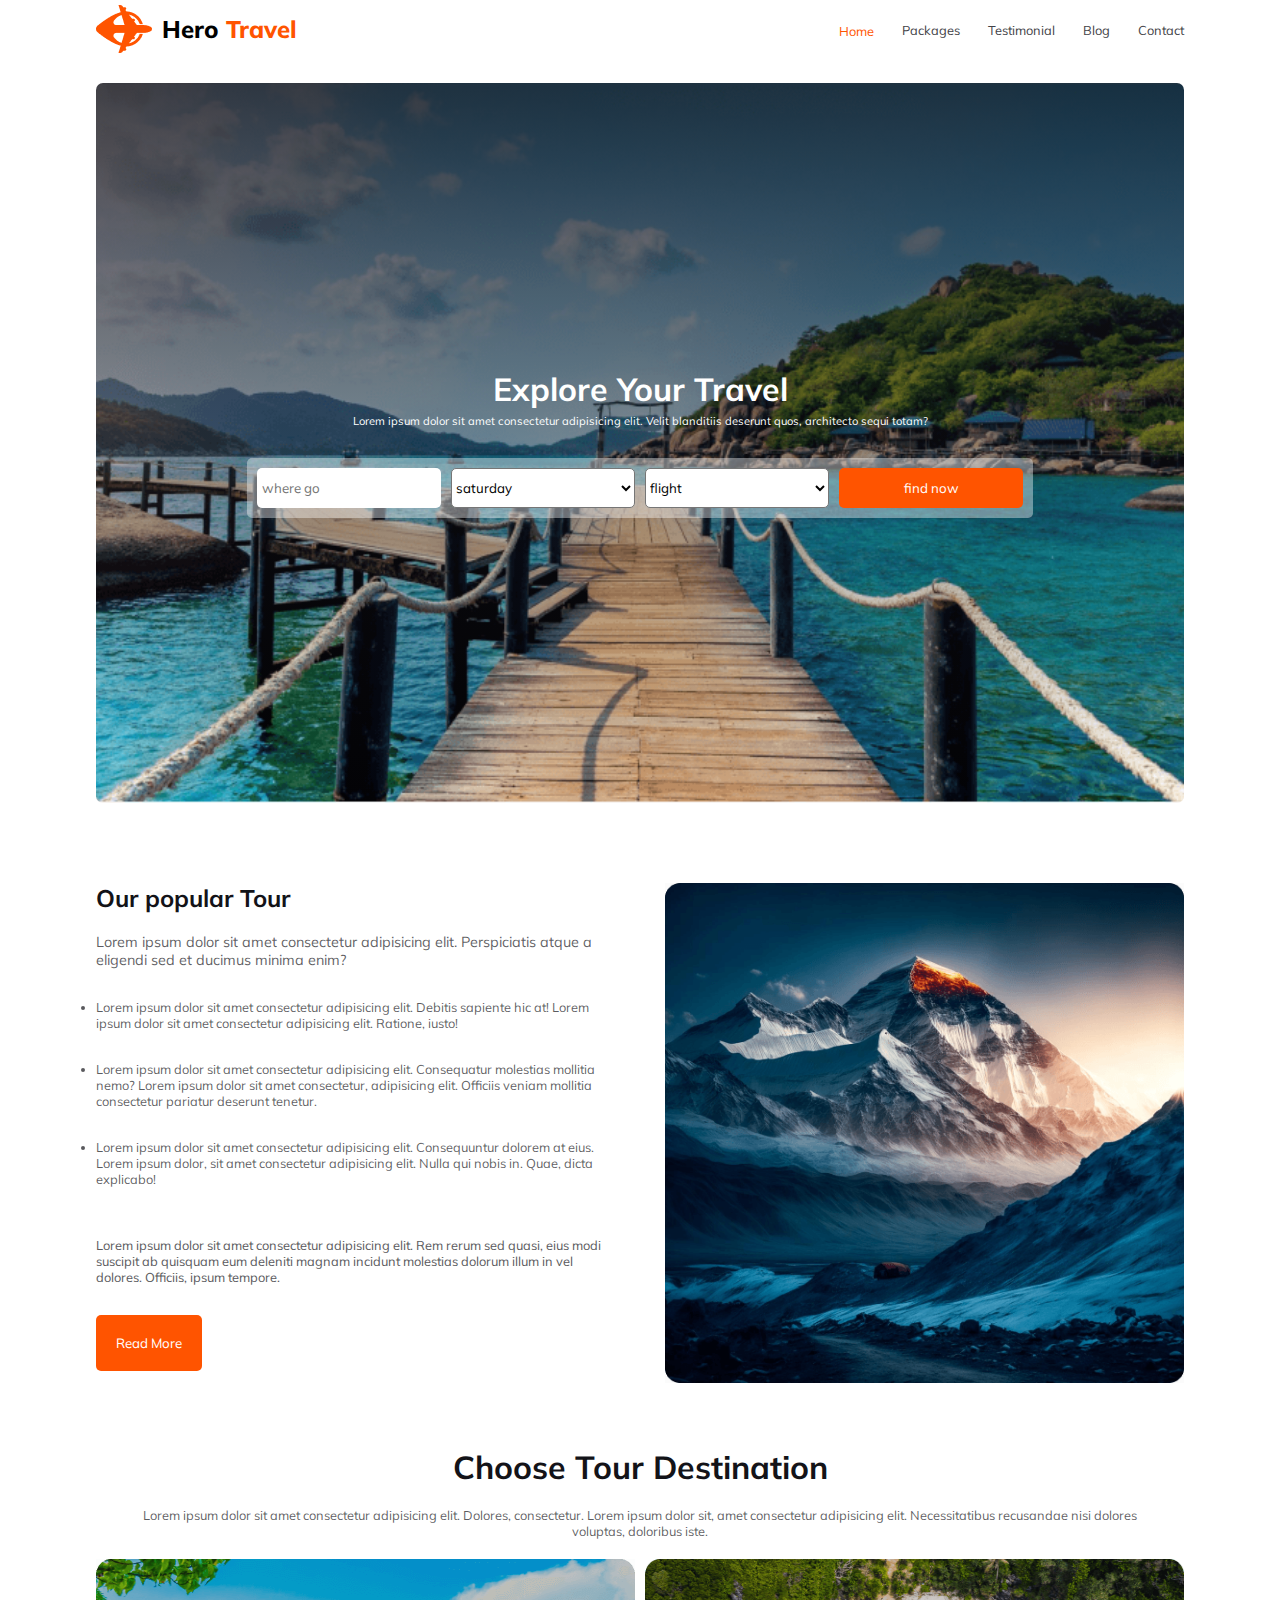
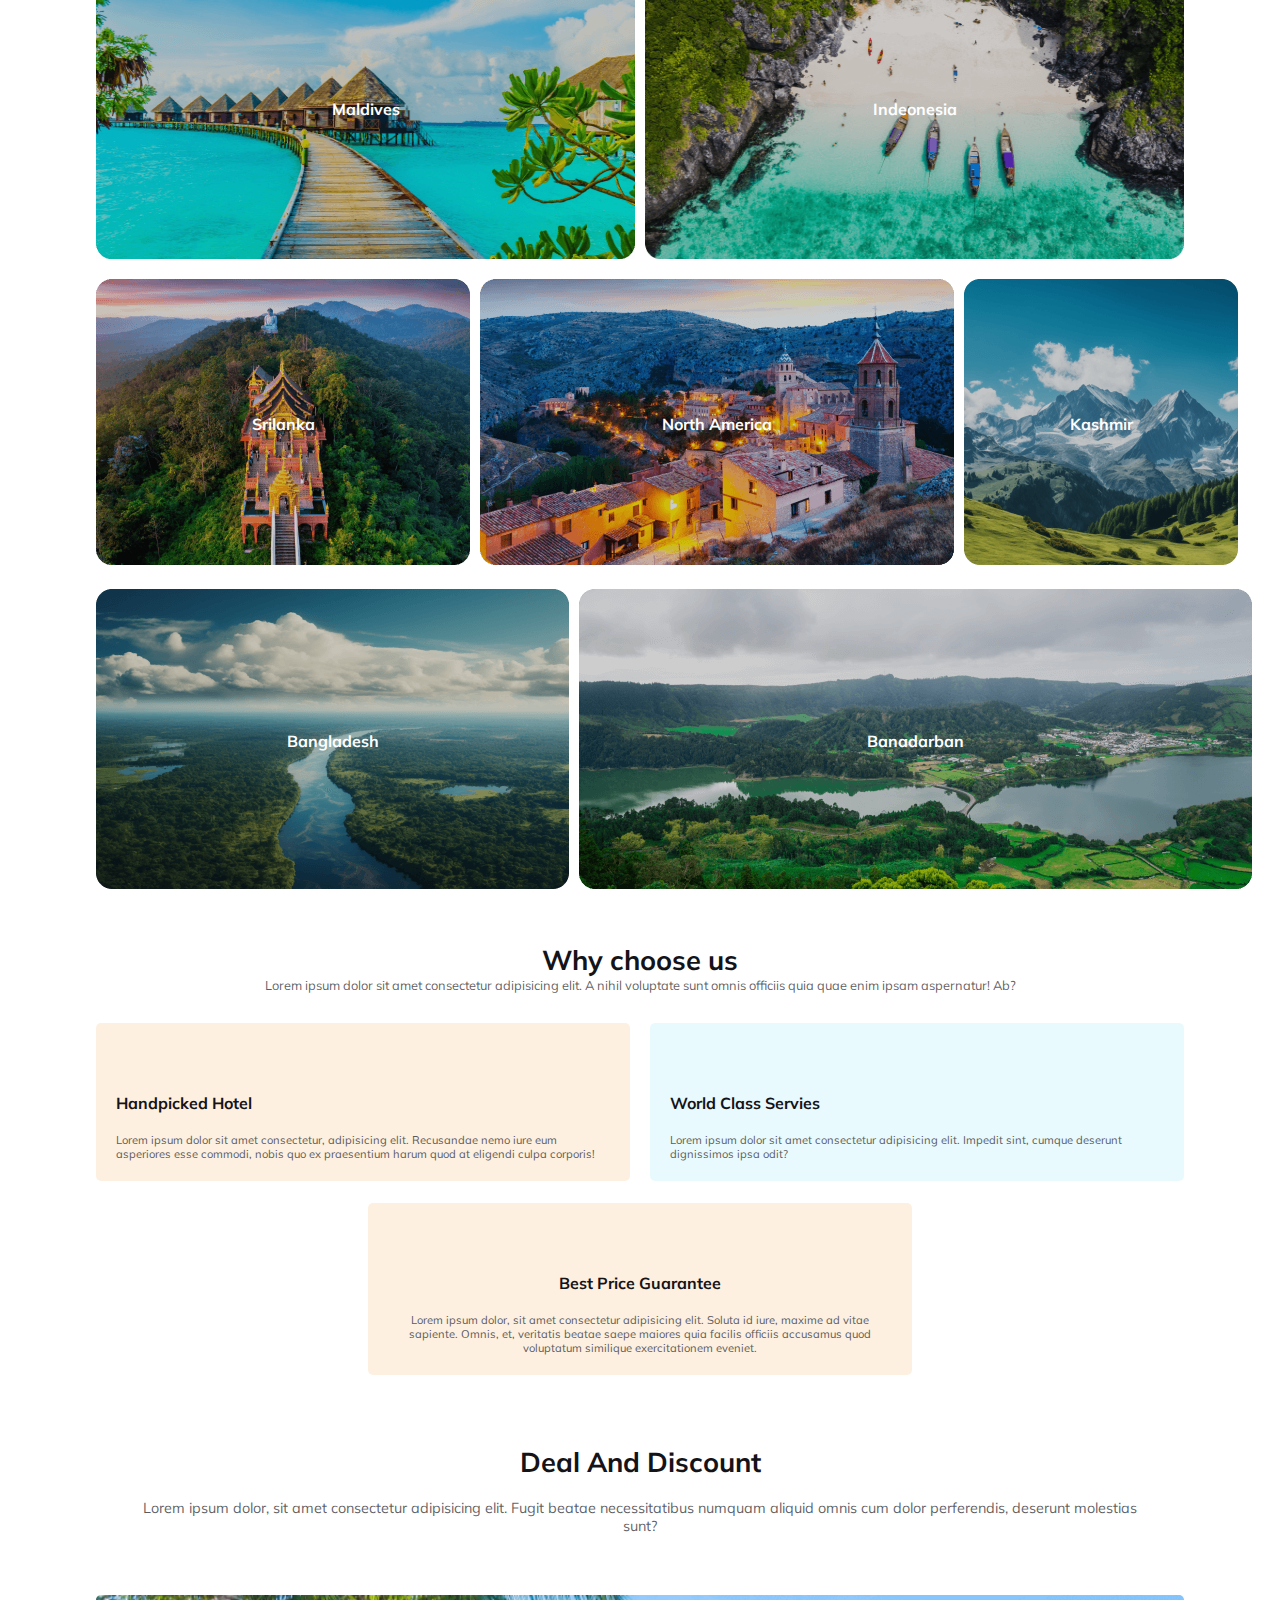
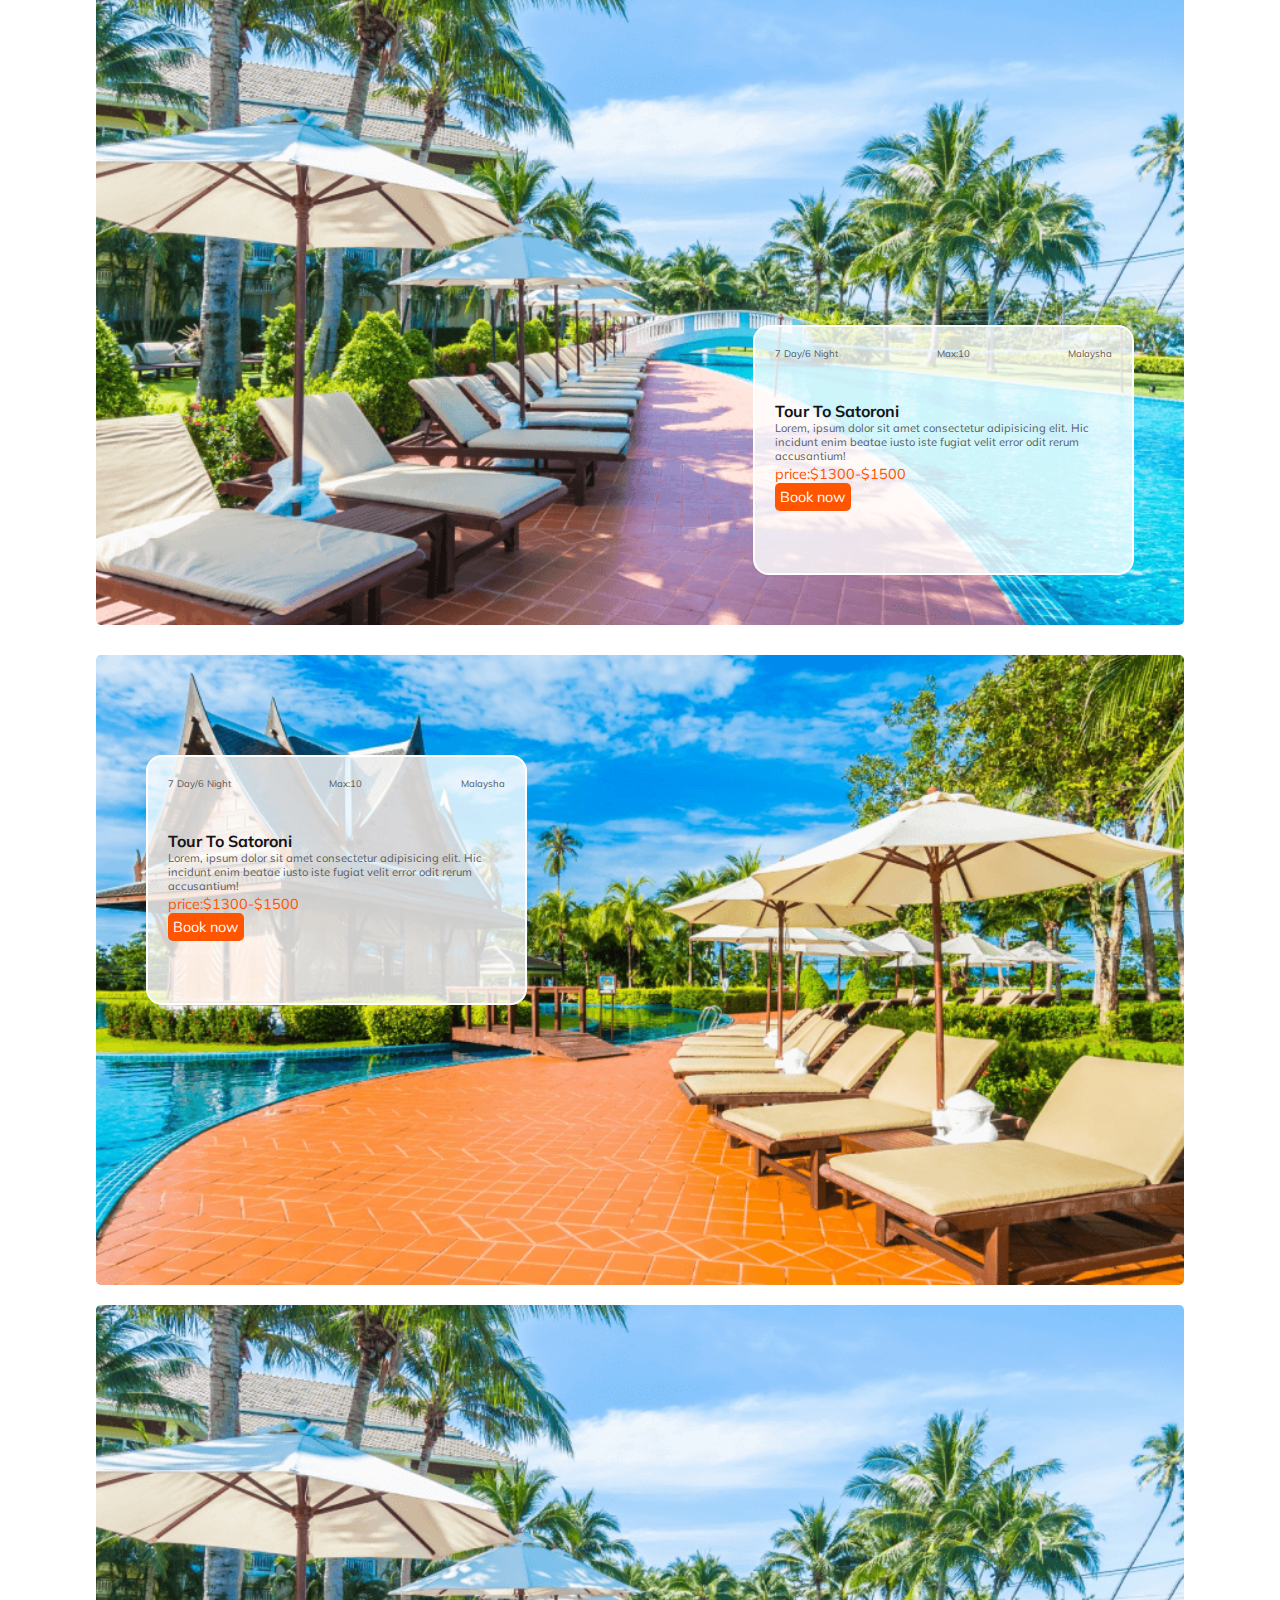
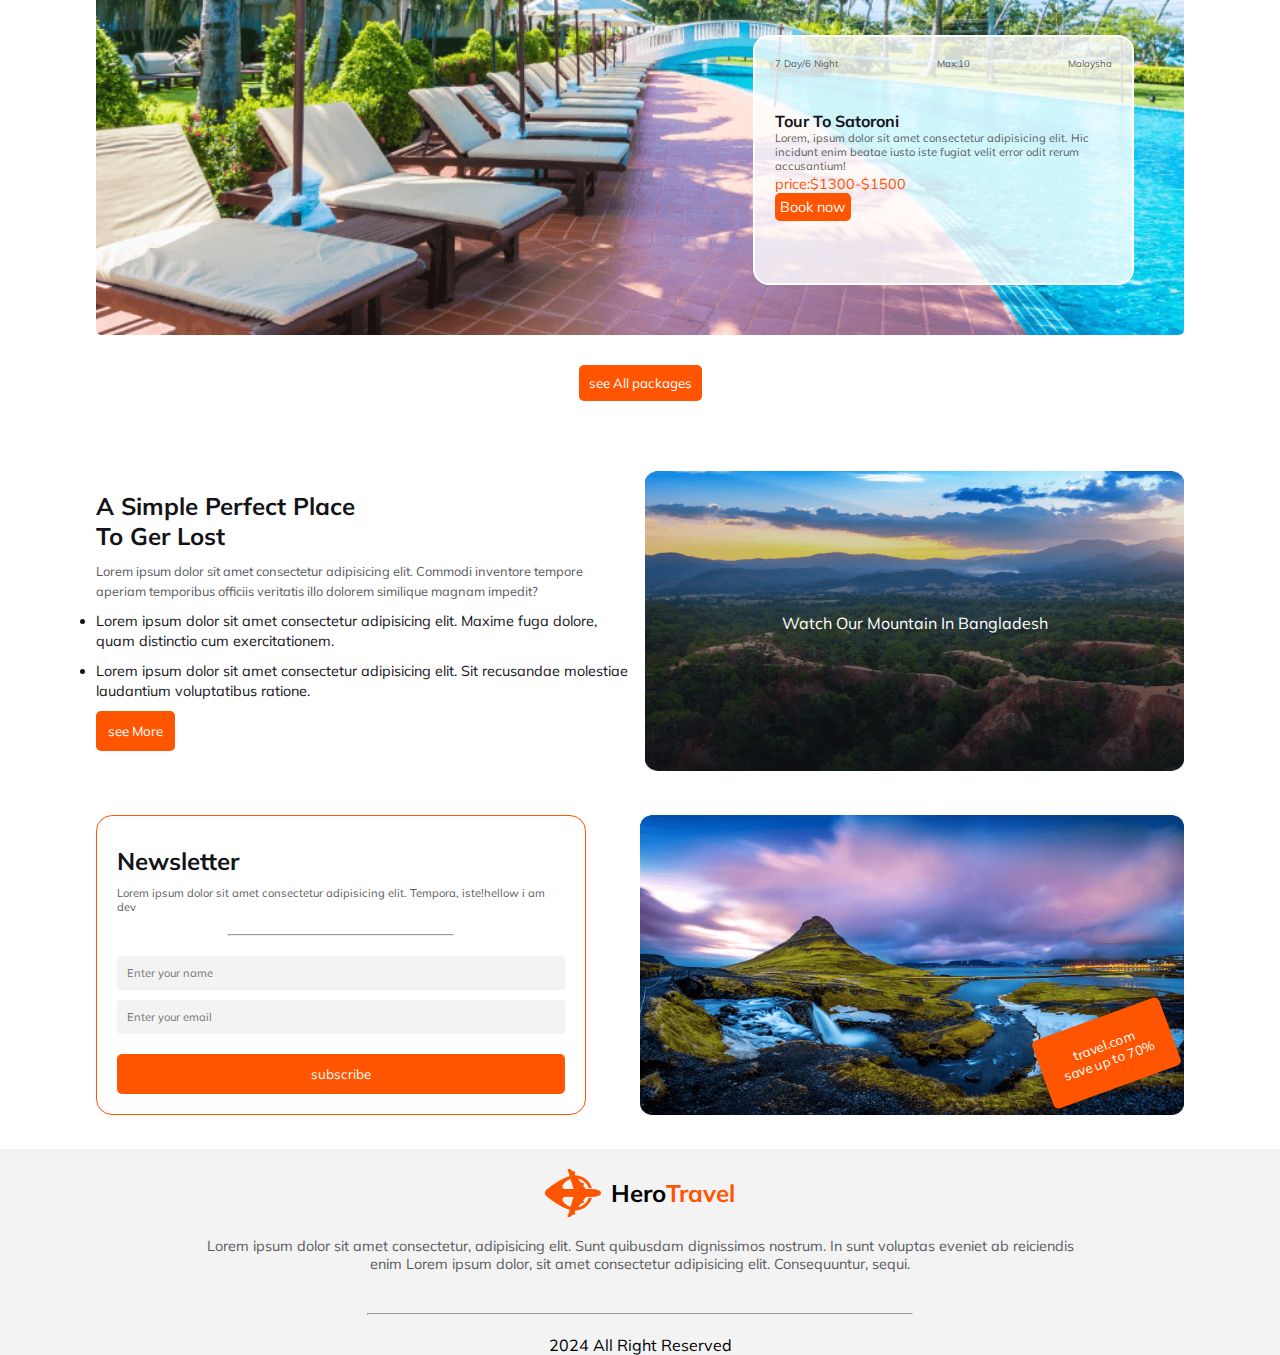
<file: index.html>
<!DOCTYPE html>
<html lang="en">
  <head>
    <meta charset="UTF-8" />
    <meta name="viewport" content="width=device-width, initial-scale=1.0" />
    <title>Document</title>
    <link rel="stylesheet" href="style/travel.css" />
    <link rel="preconnect" href="https://fonts.googleapis.com" />
    <link rel="preconnect" href="https://fonts.gstatic.com" crossorigin />
    <link
      href="https://fonts.googleapis.com/css2?family=Mulish:ital,wght@0,200..1000;1,200..1000&display=swap"
      rel="stylesheet"
    />
    <!-- font awsome cdn -->
    <link
      rel="stylesheet"
      href="https://cdnjs.cloudflare.com/ajax/libs/font-awesome/6.5.2/css/all.min.css"
      integrity="sha512-SnH5WK+bZxgPHs44uWIX+LLJAJ9/2PkPKZ5QiAj6Ta86w+fsb2TkcmfRyVX3pBnMFcV7oQPJkl9QevSCWr3W6A=="
      crossorigin="anonymous"
      referrerpolicy="no-referrer"
    />
  </head>

  <body>
    <header>
      <!-- nav section start from this part -->
      <nav>
        <div class="nav-logo">
          <img src="./Images/Group 40071 (2).png" alt="" />
          <h2 class="hero-title">
            Hero <span class="hero-color">Travel</span>
          </h2>
        </div>
        <div class="nav-li">
          <ul class="menu">

            <li><a href=""></a><span class="hero-color-home">Home</span></li>
            <li class="li-style"><a href=""></a>Packages</li>
            <li class="li-style"><a href=""></a>Testimonial</li>
            <li class="li-style"><a href=""></a>Blog</li>
            <li class="li-style"><a href=""></a>Contact</li>
          </ul>
         
        </div>
        <div class="mobile-menu-icon"><i class="fa-solid fa-bars"></i></div>
      </nav>
      <!-- banner-section-start-from-this part -->
      <section class="banner-style">
        <div class="container">
          <div class="container-img">
            <div class="container-text">
              <h2 class="banner-heading">Explore Your Travel</h2>
              <p class="banner-title">
                Lorem ipsum dolor sit amet consectetur adipisicing elit. Velit
                blanditiis deserunt quos, architecto sequi totam?
              </p>
            </div>

            <div class="banner-input">
              <input type="text" placeholder="where go" />
              <select>
                <option>saturday</option>
                <option>sunday</option>
                <option>monday</option>
                <option>thusday</option>
              </select>
              <select>
                <option>flight</option>
                <option>train</option>
                <option>ship</option>
                <option>by paddle</option>
              </select>
              <button class="input-color">
                <i class="fa-solid fa-magnifying-glass"></i
                ><span>find now</span>
              </button>
            </div>
          </div>
        </div>
      </section>
      <!-- banner style part end -->
    </header>
    <main>
      <!-- popular tour section start here -->
      <div class="popular-tour-container">
        <div class="popular-tour-container-text">
          <h2 class="popular-tour-heading">Our popular Tour</h2>
          <p class="popular-tour-title">
            Lorem ipsum dolor sit amet consectetur adipisicing elit.
            Perspiciatis atque a eligendi sed et ducimus minima enim?
          </p>
          <li class="popular-tour-li">
            Lorem ipsum dolor sit amet consectetur adipisicing elit. Debitis
            sapiente hic at! Lorem ipsum dolor sit amet consectetur adipisicing
            elit. Ratione, iusto!
          </li>
          <li class="popular-tour-li">
            Lorem ipsum dolor sit amet consectetur adipisicing elit. Consequatur
            molestias mollitia nemo? Lorem ipsum dolor sit amet consectetur,
            adipisicing elit. Officiis veniam mollitia consectetur pariatur
            deserunt tenetur.
          </li>
          <li class="popular-tour-li">
            Lorem ipsum dolor sit amet consectetur adipisicing elit.
            Consequuntur dolorem at eius. Lorem ipsum dolor, sit amet
            consectetur adipisicing elit. Nulla qui nobis in. Quae, dicta
            explicabo!
          </li>
          <p class="popular-tour-title2">
            Lorem ipsum dolor sit amet consectetur adipisicing elit. Rem rerum
            sed quasi, eius modi suscipit ab quisquam eum deleniti magnam
            incidunt molestias dolorum illum in vel dolores. Officiis, ipsum
            tempore.
          </p>
          <button class="popular-tour-button">Read More</button>
        </div>
        <div class="popular-tour-img">
          <img src="./Images/Rectangle 4.png" alt="" />
        </div>
      </div>
      <!-- popular tour section end here -->
      <!-- destination section start from here -->
      <section class="destination-section">
        <div class="destination-text">
          <h2 class="destionion-heading">Choose Tour Destination</h2>
          <p class="destination-title">
            Lorem ipsum dolor sit amet consectetur adipisicing elit. Dolores,
            consectetur. Lorem ipsum dolor sit, amet consectetur adipisicing
            elit. Necessitatibus recusandae nisi dolores voluptas, doloribus
            iste.
          </p>
        </div>
        <div class="destination-content">
          <div class="img-card">
            <img src="./Images/Rectangle 5.png" alt="" />
            <div class="card-title">
              <p>Maldives</p>
            </div>
          </div>
          <div class="img-card">
            <img src="./Images/Rectangle 8.png" alt="" />
            <div class="card-title">
              <p>Indeonesia</p>
            </div>
          </div>
        </div>

        <div class="destination-section2">
          <div class="img-cards1">
            <img src="./Images/Rectangle 6.png" alt="" />
            <div class="card-titles1">
              <p>Srilanka</p>
            </div>
          </div>
          <div class="img-cards2">
            <img src="./Images/Rectangle 7.png" alt="" />
            <div class="card-titles2">
              <p>North America</p>
            </div>
          </div>
          <div class="img-cards3">
            <img src="./Images/Rectangle 9.png" alt="" />
            <div class="card-title3">
              <p>Kashmir</p>
            </div>
          </div>
        </div>
        <div class="destination-section3">
          <div class="img-card4">
            <img src="./Images/Rectangle 11.png" alt="" />
            <div class="card-title4">
              <p>Bangladesh</p>
            </div>
          </div>
          <div class="img-card5">
            <img src="./Images/Rectangle 10.png" alt="" />
            <div class="card-title5">
              <p>Banadarban</p>
            </div>
          </div>
        </div>
      </section>
      <!-- choose section start from here -->
      <section class="choose-saection">
        <div class="choose-section-text-container">
          <h2 class="choose-section-heading">Why choose us</h2>
          <p class="choose-section-title">
            Lorem ipsum dolor sit amet consectetur adipisicing elit. A nihil
            voluptate sunt omnis officiis quia quae enim ipsam aspernatur! Ab?
          </p>
        </div>
        <div class="choose-us-container">
          <div class="handpic-hottel">
            <h3 class="multipy-style">Handpicked Hotel</h3>
            <p class="multipy-p">
              Lorem ipsum dolor sit amet consectetur, adipisicing elit.
              Recusandae nemo iure eum asperiores esse commodi, nobis quo ex
              praesentium harum quod at eligendi culpa corporis!
            </p>
          </div>
          <div class="world-class-servies">
            <h3 class="multipy-style">World Class Servies</h3>
            <p class="multipy-p">
              Lorem ipsum dolor sit amet consectetur adipisicing elit. Impedit
              sint, cumque deserunt dignissimos ipsa odit?
            </p>
          </div>
        </div>
        <div class="best-price-container">
          <div class="best-price">
            <h3 class="multipy-style">Best Price Guarantee</h3>
            <p class="multipy-p">
              Lorem ipsum dolor, sit amet consectetur adipisicing elit. Soluta
              id iure, maxime ad vitae sapiente. Omnis, et, veritatis beatae
              saepe maiores quia facilis officiis accusamus quod voluptatum
              similique exercitationem eveniet.
            </p>
          </div>
        </div>

        <div class="deal-discount-container">
          <div class="deal-and-discount">
            <h3 class="discount-heading">Deal And Discount</h3>
            <p class="discount-title">
              Lorem ipsum dolor, sit amet consectetur adipisicing elit. Fugit
              beatae necessitatibus numquam aliquid omnis cum dolor perferendis,
              deserunt molestias sunt?
            </p>
          </div>
        </div>
      </section>
      <!-- deal and discount section started -->
      <section class="deal-and-discount-section">
        <!-- start first part -->
        <div class="discount-img-content">
          <div class="discount-img-bg">
            <div class="discount-img-date-time-place">
              <p class="discount-p">7 Day/6 Night</p>
              <p class="discount-p">Max:10</p>
              <p class="discount-p">Malaysha</p>
            </div>
            <div class="discount-img-related-text">
              <h2 class="discount-img-heading">Tour To Satoroni</h2>
              <p class="discount-img-title">
                Lorem, ipsum dolor sit amet consectetur adipisicing elit. Hic
                incidunt enim beatae iusto iste fugiat velit error odit rerum
                accusantium!
              </p>
              <p><span class="font-color">price:$1300-$1500</span></p>
              <button class="font-colors-button">Book now</button>
            </div>
          </div>
        </div>
        <!-- end 1st part -->
        <!-- start 2nd part -->
        <div class="discount-img-content2">
          <div class="discount-img-bg2">
            <div class="discount-img-date-time-place">
              <p class="discount-p">7 Day/6 Night</p>
              <p class="discount-p">Max:10</p>
              <p class="discount-p">Malaysha</p>
            </div>
            <div class="discount-img-related-text">
              <h2 class="discount-img-heading">Tour To Satoroni</h2>
              <p class="discount-img-title">
                Lorem, ipsum dolor sit amet consectetur adipisicing elit. Hic
                incidunt enim beatae iusto iste fugiat velit error odit rerum
                accusantium!
              </p>
              <p><span class="font-color">price:$1300-$1500</span></p>
              <button class="font-colors-button">Book now</button>
            </div>
          </div>
        </div>
        <!-- end 2nd part -->

        <!-- this is the last part of discount img content -->
        <div class="discount-img-content">
          <div class="discount-img-bg">
            <div class="discount-img-date-time-place">
              <p class="discount-p">7 Day/6 Night</p>
              <p class="discount-p">Max:10</p>
              <p class="discount-p">Malaysha</p>
            </div>
            <div class="discount-img-related-text">
              <h2 class="discount-img-heading">Tour To Satoroni</h2>
              <p class="discount-img-title">
                Lorem, ipsum dolor sit amet consectetur adipisicing elit. Hic
                incidunt enim beatae iusto iste fugiat velit error odit rerum
                accusantium!
              </p>
              <p><span class="font-color">price:$1300-$1500</span></p>
              <button class="font-colors-button">Book now</button>
            </div>
          </div>
        </div>
        <div class="btn-container">
          <button class="packages-btn">see All packages</button>
        </div>
      </section>
      <!-- end the most complecated section (discount section) -->
       <!-- perfect place section start form this part -->
        <section>
          <div class="perfect-place-container">
            <div class="perfect-place-text">
              <h2 class="perfect-place-heading">A Simple Perfect Place <br> To Ger Lost</h2>
              <p class="perfect-place-p">Lorem ipsum dolor sit amet consectetur adipisicing elit. Commodi inventore tempore aperiam temporibus officiis veritatis illo dolorem similique magnam impedit?</p>
              <li class="perfect-place-li">Lorem ipsum dolor sit amet consectetur adipisicing elit. Maxime     fuga dolore, quam distinctio cum exercitationem.</li>
              <li class="perfect-place-li">Lorem ipsum dolor sit amet consectetur adipisicing elit. Sit recusandae molestiae laudantium voluptatibus ratione.</li>
              <button class="perfect-place-btn">see  More</button>
            </div>
            <div class="perfect-place-img">
              <img src="./Images/Group 40089.png" alt="">
              <div class="img-flex">
                <p>Watch Our Mountain In Bangladesh</p>
              </div>
            </div>
          </div>
        </section>
        <section class="newsletter-section">
          <div class="newsletter-container">
            <div class="newsletter-input">
              <h2 class="newsletter-heading">Newsletter</h2>
              <p class="newsletter-p">Lorem ipsum dolor sit amet consectetur adipisicing elit. Tempora, iste!hellow i am dev</p>
              <hr class="hr-style">
             <div class="input">
              <input class="input-style" type="text" placeholder="Enter your name">
              <input class="input-style" type="email" placeholder="Enter your email">
              <button class="input-btn">subscribe</button>
             </div>
            </div>
            <div class="newsletter-img">
              <img src="./Images/Rectangle 8 (1).png" alt="">
              <button class="travel-btn">travel.com <br>save up to 70%</button>
            </div>
          </div>
        </section>
    </main>
    <footer>
      <section class="footer-section">
        <div class="footer-container">
          <img src="./Images/Group 40071 (2).png" alt="">
          <h2>Hero<span class="footer-logo-color">Travel</span></h2>
        </div>
        <div class="footer-p">
          <p class="footer-p-color">Lorem ipsum dolor sit amet consectetur, adipisicing elit. Sunt quibusdam dignissimos nostrum. In sunt voluptas eveniet ab reiciendis enim Lorem ipsum dolor, sit amet consectetur adipisicing elit. Consequuntur, sequi.</p>
        </div>
        <div class="footer-icon">
          <i class="fa-brands fa-twitter"></i>
          <i class="fa-brands fa-facebook"></i>
          <i class="fa-brands fa-github"></i>
          <i class="fa-brands fa-square-instagram"></i>
        </div>
        <hr>
        <div class="footer-copy">
          <p>2024 All Right Reserved</p>
        </div>
      </section>
    </footer>
  </body>
</html>
</file>
<file: style/travel.css>
/* common-shared-style */
* {
  margin: 0px;
  padding: 0px;
  font-family: "Mulish", sans-serif;

}
input{
    border: none;
    outline: none;
    padding: 5px;
    border-radius: 5px;
}

/* navbar-related style */
header {
  width: 85%;
  margin: auto;
}

nav {
  display: flex;
  justify-content: space-between;
}

.nav-logo {
  display: flex;
  align-items: center;
  gap: 10px;
  margin-top: 5px;
}

.nav-li ul {
  display: flex;
  align-items: center;
  list-style: none;
  margin-top: 20px;
  gap: 28px;
}

.nav-li a {
  text-decoration: none;
}
/* mobile icon section */
.mobile-menu-icon {
  display: none;
}

.hero-color {
  color: rgb(255, 84, 0);
}
.hero-color-home {
  color: rgb(255, 84, 0);
  font-size: 0.8rem;
}

.hero-title {
  font-size: 1.5rem;
  font-weight: 800;
  line-height: 45x;
}

.li-style {
  color: rgb(66, 66, 71);
  font-size: 0.8rem;
  font-weight: 400;
  letter-spacing: 0%;
}
/* banner related style start from here */
.container-img {
  background: linear-gradient(
      180deg,
      rgba(19, 19, 24, 0.8),
      rgba(19, 19, 24, 0) 100%
    ),
    url("../Images/Group\ 13\ \(1\)\ \(1\).png");
  background-size: cover;
  background-position: center;
  border-radius: 7px;
  height: 80vh;
  display: flex;
  flex-direction: column;
  justify-content: center;
  align-items: center;
  text-align: center;
  gap: 30px;
}
.banner-input {
  background: rgba(255, 255, 255, 0.4);
  padding: 10px;
  border-radius: 5px;
  display: grid;
  grid-template-columns: repeat(4, 1fr);
  gap: 10px;
  height: 40px;
}
.input-color {
  background-color: rgb(255, 84, 0);
  border: none;
  border-radius: 5px;
  color: #fff;
}
.banner-input select {
  background-color: rgb(255, 255, 255);
  border-radius: 5px;
}
.banner-heading {
  color: rgb(255, 255, 255);
  font-size: 2rem;
  margin-bottom: 5px;
}
.banner-title {
  color: rgb(255, 255, 255);
  font-size: 0.7rem;
}
.container {
  margin-top: 30px;
}
/* banner style part off there */

/* main related style start here */
main {
  width: 85%;
  margin: auto;
}

/* popular tour style start here */
.popular-tour-container {
  display: grid;
  grid-template-columns: repeat(2, 1fr);
  gap: 50px;
  margin-top: 80px;
}

.popular-tour-heading {
  color: rgb(19, 19, 24);
  font-size: 1.5rem;
}
.popular-tour-title {
  color: rgba(19, 19, 24, 0.7);
  font-size: 0.9rem;
  margin-top: 20px;
}
.popular-tour-li {
  color: rgba(19, 19, 24, 0.7);
  font-size: 0.8rem;
  margin-top: 30px;
}
.popular-tour-title2 {
  color: rgb(90, 90, 93);
  font-size: 0.8rem;
  margin-top: 50px;
}
.popular-tour-button {
  background: rgb(255, 84, 0);
  border: none;
  padding: 20px;
  border-radius: 5px;
  margin-top: 30px;
  color: #fff;
}
.popular-tour-img img {
  width: 100%;
  height: 500px;
}
/* destination section start from this part */
.destination-text {
  display: grid;
  grid-template-columns: repeat(1, 1fr);
  text-align: center;
  margin-top: 50px;
  gap: 10px;
  padding: 10px;
}
.img-card {
  position: relative;
  height: 300px;
  color: #fff;
  font-size: 1rem;
  font-weight: bold;
}
.img-card .card-title {
  position: absolute;
  inset: 0;
  margin: auto;
  display: flex;
  justify-content: center;
  align-items: center;
}
.img-card img {
  width: 100%;
  height: 100%;
}
.destination-content {
  display: grid;
  grid-template-columns: repeat(2, 1fr);
  gap: 10px;
}
.destionion-heading {
  color: rgb(19, 19, 24);
  font-size: 2rem;
  letter-spacing: 0%;
}
.destination-title {
  color: rgba(19, 19, 24, 0.7);
  font-size: 0.8rem;
  padding: 10px;
}

.img-cards1 {
  position: relative;
  color: #fff;
  font-size: 1rem;
  font-weight: bold;
}
.card-titles1 {
  position: absolute;
  inset: 0;
  margin: auto;
  display: flex;
  justify-content: center;
  align-items: center;
}
.img-cards2 {
  position: relative;
  color: #fff;
  font-size: 1rem;
  font-weight: bold;
}
.card-titles2 {
  position: absolute;
  inset: 0;
  margin: auto;
  display: flex;
  justify-content: center;
  align-items: center;
}

.img-cards3 {
  position: relative;
  color: #fff;
  font-size: 1rem;
  font-weight: bold;
}
.card-title3 {
  position: absolute;
  inset: 0;
  margin: auto;
  display: flex;
  justify-content: center;
  align-items: center;
}
.destination-section2 {
  display: grid;
  grid-template-columns: repeat(3, 1fr);
  gap: 10px;
  margin-top: 20px;
}
.img-card4 {
  position: relative;
  font-size: 1rem;
  color: #fff;
  font-weight: bold;
}
.card-title4 {
  position: absolute;
  inset: 0;
  margin: auto;
  display: flex;
  justify-content: center;
  align-items: center;
}
.img-card5 {
  position: relative;
  color: #fff;
  font-size: 1rem;
  font-weight: bold;
}
.card-title5 {
  position: absolute;
  inset: 0;
  margin: auto;
  display: flex;
  justify-content: center;
  align-items: center;
}
.destination-section3 {
  display: grid;
  grid-template-columns: repeat(2, 1fr);
  gap: 10px;
  margin-top: 20px;
}
/* choose us section stated from this part */
.choose-section-text-container {
  display: grid;
  grid-template-columns: repeat(1, 1fr);
  text-align: center;
  margin-top: 50px;
}
.choose-section-heading {
  color: rgb(19, 19, 24);
  letter-spacing: 0%;
  font-size: 1.7rem;
}
.choose-section-title {
  color: rgba(19, 19, 24, 0.7);
  font-size: 0.8rem;
  letter-spacing: 0%;
}
.choose-us-container {
  display: grid;
  grid-template-columns: repeat(2, 1fr);
  gap: 20px;
  margin-top: 30px;
  height: 150px;
}
.handpic-hottel {
  background: rgba(251, 181, 99, 0.2);
  padding: 20px;
  border-radius: 5px;
}
.world-class-servies {
  background: rgba(41, 206, 246, 0.1);
  border-radius: 5px;
  padding: 20px;
}
.multipy-style {
  color: rgb(19, 19, 24);
  font-size: 1rem;
  margin-top: 50px;
}
.multipy-p {
  color: rgb(90, 90, 93);
  font-size: 0.7rem;
  margin-top: 20px;
}
.best-price-container {
  display: grid;
  grid-template-columns: repeat(1, 1fr);
  text-align: center;
  margin: 30px auto;
  width: 50%;
}
.best-price {
  background-color: rgba(251, 181, 99, 0.2);
  padding: 20px;
  border-radius: 5px;
}
.deal-discount-container {
  display: grid;
  grid-template-columns: repeat(1, 1fr);
  text-align: center;
  padding: 40px;
}
.discount-heading {
  color: rgb(19, 19, 24);
  font-size: 1.7rem;
}
.discount-title {
  color: rgba(19, 19, 24, 0.7);
  font-size: 0.9rem;
  margin-top: 20px;
}
/* discount section started from here */
.discount-img-content {
  background-image: url("../Images/Group\ 39.png");
  background-size: cover;
  height: 70vh;
  background-position: center;
  border-radius: 5px;
  position: relative;
  margin-top: 20px;
}
.discount-img-bg {
  background-color: rgba(255, 255, 255, 0.8);
  box-sizing: border-box;
  border: 2px solid rgb(255, 255, 255);
  border-radius: 16px;
  padding: 20px;
  width: 35%;
  height: 250px;
  position: absolute;
  right: 50px;
  bottom: 50px;
  margin-top: 50px;
  display: grid;
}
.discount-img-date-time-place {
  display: flex;
  justify-content: space-between;
}
.discount-p {
  color: rgb(90, 90, 93);
  font-size: 0.6rem;
}
.discount-img-heading {
  color: rgb(19, 19, 24);
  font-size: 1rem;
}
.discount-img-title {
  color: rgb(90, 90, 93);
  font-size: 0.7rem;
}
.font-color {
  color: rgb(255, 84, 0);
  font-size: 0.9rem;
}
.font-colors-button {
  background-color: rgb(255, 84, 0);
  border: none;
  color: #fff;
  font-size: 0.9rem;
  padding: 5px;
  border-radius: 5px;
}
.discount-img-content2 {
  background-image: url("../Images/Group\ 40.png");
  background-size: cover;
  height: 70vh;
  background-position: center;
  border-radius: 5px;
  position: relative;
  margin-top: 30px;
}
.discount-img-bg2 {
  background-color: rgba(255, 255, 255, 0.8);
  box-sizing: border-box;
  border: 2px solid rgb(255, 255, 255);
  border-radius: 16px;
  padding: 20px;
  width: 35%;
  height: 250px;
  position: absolute;
  display: grid;
  left: 50px;
  top: 100px;
}
.btn-container {
  display: flex;
  justify-content: center;
  align-items: center;
  margin-top: 30px;
}
.packages-btn {
  background: rgb(255, 84, 0);
  padding: 10px;
  border: none;
  color: #fff;
  border-radius: 5px;
}
/* perfect-place-section start from here */
.perfect-place-container {
  display: grid;
  grid-template-columns: repeat(2, 1fr);
  gap: 10px;
  margin-top: 70px;
}
.perfect-place-img {
  position: relative;
  color: #fff;
  font-size: 1rem;
}
.perfect-place-img img {
  width: 100%;
  height: 300px;
}
.img-flex {
  position: absolute;
  inset: 0;
  margin: auto;
  display: flex;
  justify-content: center;
  align-items: center;
}
.perfect-place-text {
  margin-top: 20px;
}
.perfect-place-heading {
  color: rgb(19, 19, 24);
  font-size: 1.5rem;
}
.perfect-place-p {
  color: rgb(90, 90, 93);
  font-size: 0.8rem;
  margin-top: 10px;
  line-height: 20px;
}
.perfect-place-li {
  color: rgb(19, 19, 24);
  font-size: 0.9rem;
  line-height: 20px;
  margin-top: 10px;
}
.perfect-place-btn {
  background: rgb(255, 84, 0);
  color: #fff;
  border: none;
  padding: 12px;
  border-radius: 5px;
  margin-top: 10px;
}
.newsletter-container {
  display: grid;
  grid-template-columns: repeat(2, 1fr);
  margin-top: 40px;
}
.input {
  display: flex;
  flex-direction: column;
  margin-top: 20px;
  gap: 10px;
}
.newsletter-input {
  padding: 20px;
  width: 90%;
  height: 300px;
  box-sizing: border-box;
  border: 1px solid rgb(255, 84, 0);
  border-radius: 16px;
}
.input-style {
  font-size: 0.7rem;
  color: rgba(19, 19, 24, 0.3);
  background: rgba(19, 19, 24, 0.05);
  border: none;
  border-radius: 4px;
  padding: 10px;
}
.input-btn {
  background: rgb(255, 84, 0);
  color: #fff;
  border: none;
  border-radius: 5px;
  height: 40px;
  margin-top: 10px;
}
.newsletter-heading {
  color: rgb(19, 19, 24);
  font-size: 1.5rem;
  margin-top: 10px;
}
.newsletter-p {
  color: rgb(90, 90, 93);
  font-size: 0.7rem;
  margin-top: 10px;
}
.hr {
  color: rgba(90, 90, 93, 0.9);
  margin-top: 10px;
}
.newsletter-img img {
  width: 100%;
  height: 300px;
}
.travel-btn {
  background-color: rgb(255, 84, 0);
  border: none;
  border-radius: 5px;
  padding: 20px;
  color: #fff;
  position: absolute;
  bottom: 30px;
  right: 10px;
  rotate: -20deg;
}
.newsletter-img {
  position: relative;
}
footer {
  background: rgba(19, 19, 24, 0.05);
}
.footer-section {
  width: 85%;
  margin: auto;
}
.footer-container {
  display: flex;
  justify-content: center;
  align-items: center;
  gap: 10px;
  margin-top: 30px;
  padding: 20px 10px;
}
.footer-logo-color {
  color: rgb(255, 84, 0);
}
.footer-p {
  display: flex;
  justify-content: center;
  align-items: center;
  padding: 0px 100px;
}
.footer-p-color {
  color: rgb(90, 90, 93);
  font-size: 0.9rem;
  text-align: center;
}
.footer-icon {
  display: flex;
  justify-content: center;
  align-items: center;
  gap: 35px;
  margin-top: 20px;
}
.footer-copy {
  display: flex;
  justify-content: center;
  align-items: center;
}
hr {
  width: 50%;
  margin: 20px auto;
}

/* this part resoinsive for mobile device */
@media (max-width: 576px) {
  nav {
    display: flex;
    justify-content: space-between;
    align-items: center;
  }

  .nav-li {
    display: none;
  }
  .mobile-menu-icon {
    display: flex;
  }

  .container-img {
    flex-direction: column;
  }
  .banner-input {
    display: grid;
    grid-template-columns: repeat(1, 1fr);
    gap: 20px;
    height: 150px;
  }
  .popular-tour-container {
    display: grid;
    grid-template-columns: repeat(1, 1fr);
  }
  .destination-content {
    display: grid;
    grid-template-columns: repeat(1, 1fr);
    gap: 10px;
  }
  .destination-section2 {
    display: grid;
    grid-template-columns: repeat(1, 1fr);
  }
  .img-cards2 img {
    width: 100%;
  }
  .img-cards1 img {
    width: 100%;
  }
  .img-cards3 img {
    width: 100%;
  }
  .destination-section3 {
    display: grid;
    grid-template-columns: repeat(1, 1fr);
  }
  .img-card4 img {
    width: 100%;
  }
  .img-card5 img {
    width: 100%;
  }
  .choose-us-container {
    display: grid;
    grid-template-columns: repeat(1, 1fr);
    gap: 20px;
  }
  .best-price-container {
    display: grid;
    grid-template-columns: repeat(1, 1fr);
    width: 100%;
    margin-top: 240px;
  }
  .discount-img-bg {
    width: 80%;
    height: 50%;
    margin-right: -20px;
    margin-bottom: 10px;
  }
  .discount-img-bg2 {
    width: 80%;
    height: 50%;
    margin-top: 180px;
    margin-left: -20px;
  }
  .perfect-place-container {
    display: grid;
    grid-template-columns: repeat(1, 1fr);
  }
  .newsletter-container {
    display: grid;
    grid-template-columns: repeat(1, 1fr);
    gap: 20px;
  }
  .newsletter-input {
    width: 100%;
  }
  .footer-p {
    padding: 0px 10px;
  }
}
</file>
